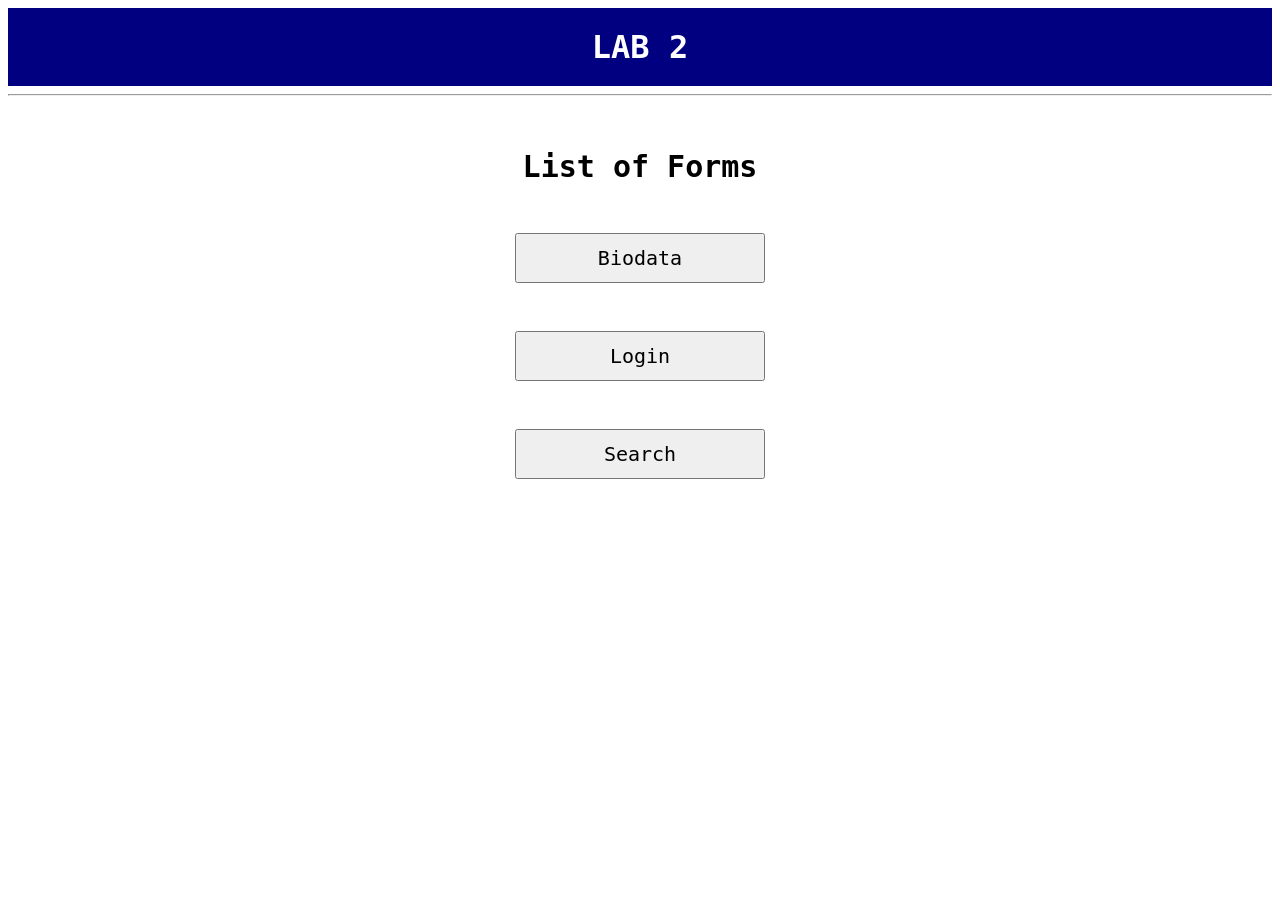
<file: lab-2/index.html>
<!DOCTYPE html>
<html>
<head>

  <title>Searching Form</title>

  <style>
        #header {
            background-color: navy;
            padding: 20px;
            text-align: center;
            font-family: 'Noto Sans Mono', monospace;
        }
        #title {
            color: white;
            margin: 0;
            font-family: 'Noto Sans Mono', monospace;
        }
        #content {
            padding: 20px;
            min-height: 550px;
            font-family: 'Noto Sans Mono', monospace;
            max-width: 400px; 
            margin: 0 auto;
            font-size: 20px;
            text-align: center;
        }
  </style>

</head>
<body>
    <div id="header">
        <h1 id="title">LAB 2</h1>
    </div>

    <hr>
    <div id="content">
        <h2>List of Forms</h2>  
        <br>
        <a href="biodata.html">
            <button style="font-size: 20px; font-family: 'Noto Sans Mono', monospace; height: 50px; width: 250px;">Biodata</button>
        </a>
        <br><br><br>
        <a href="login.html">
            <button style="font-size: 20px; font-family: 'Noto Sans Mono', monospace; height: 50px; width: 250px;">Login</button>
        </a>
        <br><br><br>
        <a href="search.html">
            <button style="font-size: 20px; font-family: 'Noto Sans Mono', monospace; height: 50px; width: 250px;">Search</button>
        </a>
    </div>
</body>
</html>
</file>
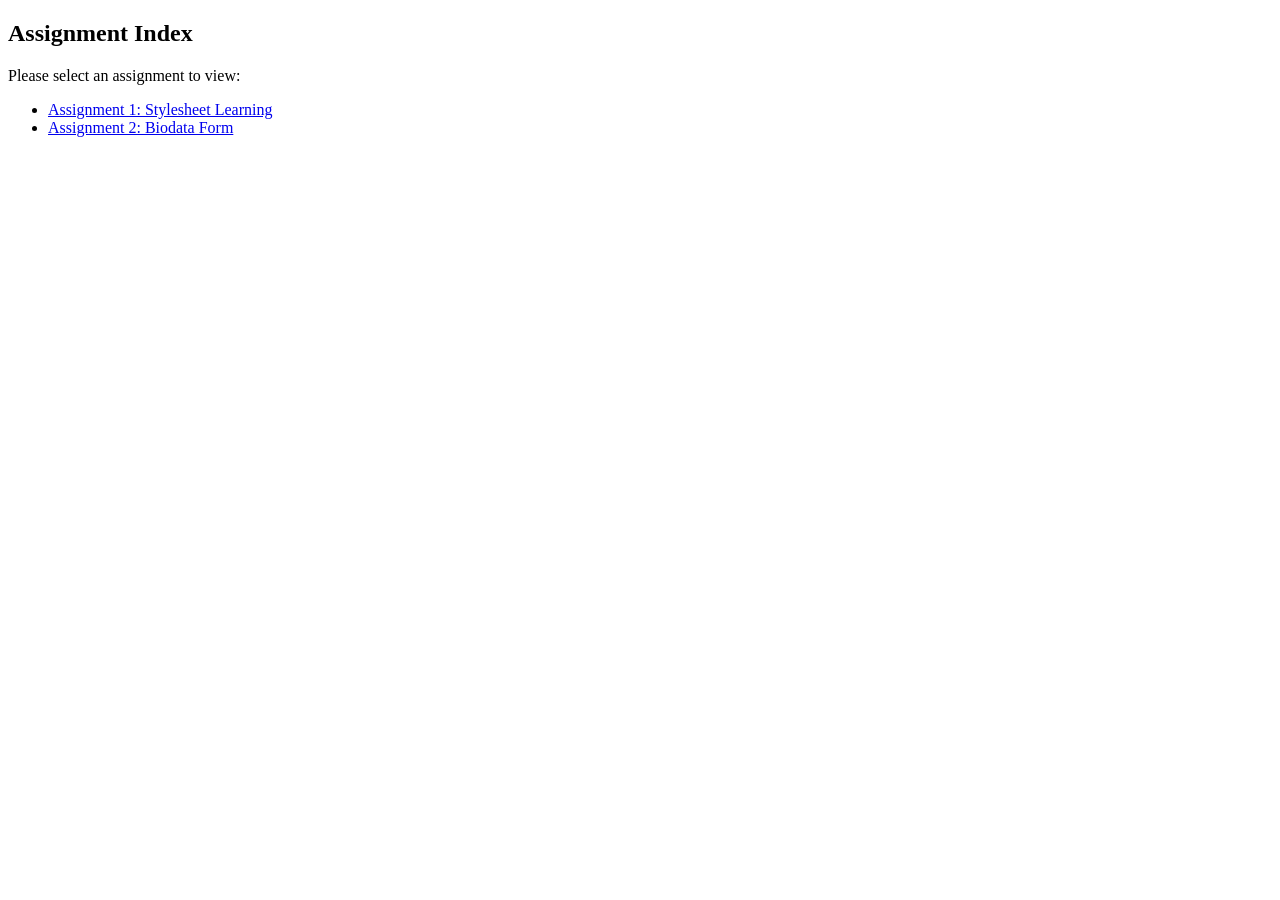
<file: lab-3/index.html>
<!DOCTYPE html>
<html>
<head>
    <title>Assignments Index</title>
</head>
<body>
    <h2>Assignment Index</h2>
    <p>Please select an assignment to view:</p>
    <ul>
        <li><a href="/users/a228896/lab-3/content.php">Assignment 1: Stylesheet Learning</a></li>
        <li><a href="/users/a228896/lab-3/biodata.html">Assignment 2: Biodata Form</a></li>
    </ul>
</body>
</html>
</file>
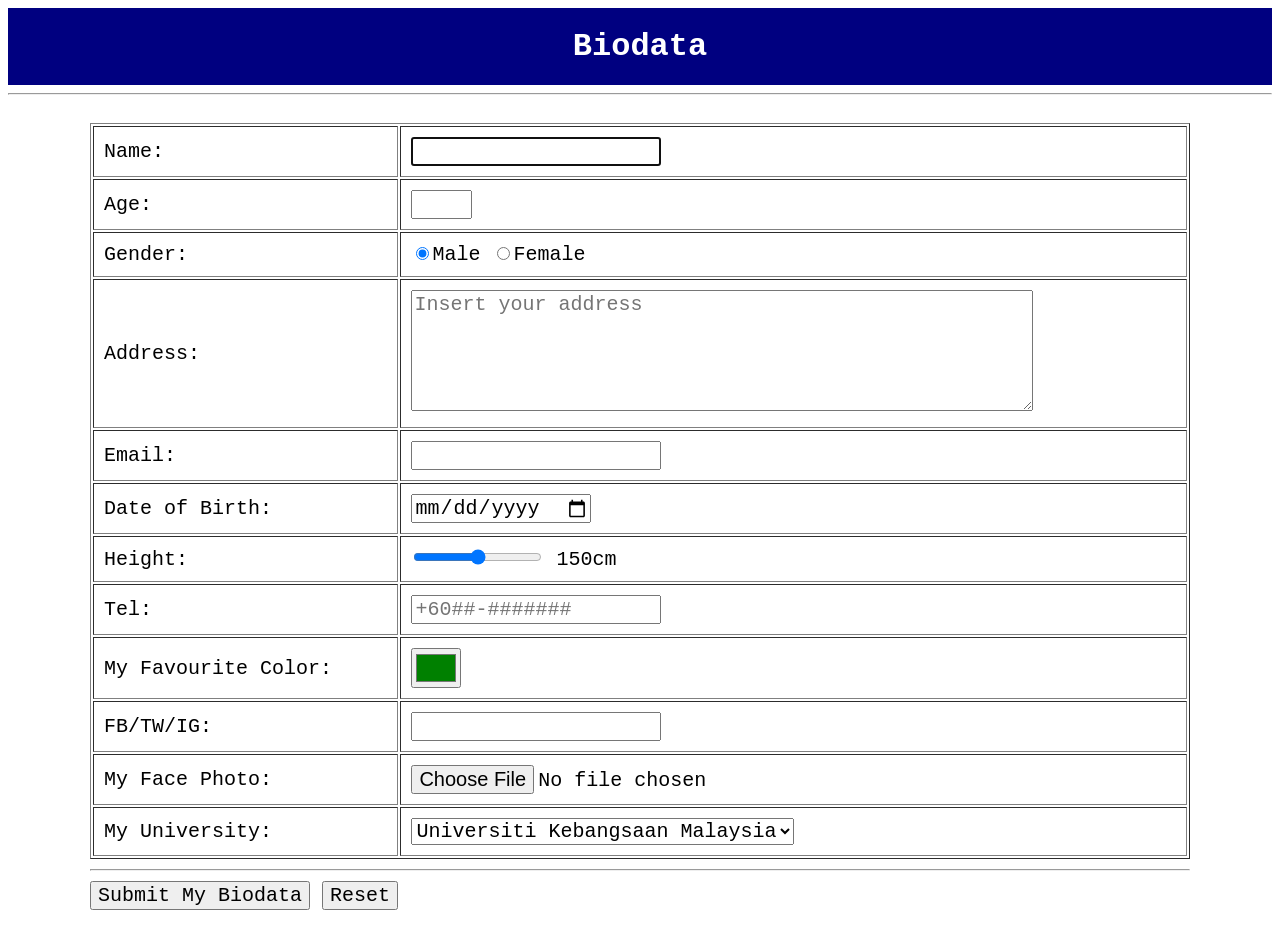
<file: lab-2/biodata.html>
<!--
Matric Number: A228896
Name: Ali Umar bin Hisham Talib
-->
<!DOCTYPE html>
<html>
<head>

  <title>Biodata</title>

  <style>
    #header {
      background-color: navy;
      padding: 20px;
      text-align: center;
      font-family: 'Noto Sans Mono', monospace;
    }
    #title {
      color: white;
      margin: 0;
      font-family: 'Noto Sans Mono', monospace;
    }
    #content {
      padding: 20px;
      min-height: 550px;
      font-family: 'Noto Sans Mono', monospace;
      max-width: 1100px; 
      margin: 0 auto;
      font-size: 20px;
    }
  </style>

</head>
<body>
<div id="header">
  <h1 id="title">Biodata</h1>
</div>
<hr>
<div id="content">
    <form action="http://lrgs.ftsm.ukm.my/users/a123456/lab-2/validate_biodata.php" method="post" enctype="multipart/form-data">
    <table border="1" cellpadding="10" style="width: 100%">
        <tr>
            <td>Name:</td>
            <td><input type="text" name="name" pattern="^[A-Z][a-z]*(\s[A-Z][a-z]*)*$" autofocus required style="font-family: 'Noto Sans Mono', monospace; font-size: 20px;"></td>
        </tr>
        <tr>
            <td>Age:</td>
            <td><input type="number" name="age" min="0" max="100" step="1" required style="font-family: 'Noto Sans Mono', monospace; font-size: 20px;"></td>
            </tr>
        <tr>
            <td>Gender:</td>
            <td><label><input type="radio" name="gender" required value="male" checked>Male</label>  <label><input type="radio" name="gender" value="female" style="font-family: 'Noto Sans Mono', monospace; font-size: 20px;">Female</label></td>
            </tr>
            <tr>
            <td>Address:</td>
            <td><textarea name="address" cols="50" rows="5" placeholder="Insert your address" required style="font-family: 'Noto Sans Mono', monospace; font-size: 20px;"></textarea></td>
            </tr>
        <tr>
            <td>Email:</td>
            <td><input type="email" name="email" pattern=".*ukm.*" title="Email must contain the word 'ukm' (e.g., a123456@siswa.ukm.edu.my)" required style="font-family: 'Noto Sans Mono', monospace; font-size: 20px;"></td>
        </tr>
        <tr>
            <td>Date of Birth:</td>
            <td><input type="date" name="dob" required style="font-family: 'Noto Sans Mono', monospace; font-size: 20px;"></td>
        </tr>
        <tr>
            <td>Height:</td>
            <td><input type="range" name="height" id="heightId" required min = "100" max = "200" value = "150" oninput="outputId.value = heightId.value"> <output id="outputId">150</output>cm</td>
        </tr>
        <tr>
            <td>Tel:</td>
            <td><input type="tel" name="phone" pattern="^(\+60|0060)[0-9\-]+$" title="Phone number must start with +60 or 0060" placeholder="+60##-#######" required style="font-family: 'Noto Sans Mono', monospace; font-size: 20px;"></td>
        </tr>
        <tr>
            <td>My Favourite Color:</td>
            <td><input type="color" name="color" value="#008000" required style="height: 40px;"></td>
        </tr>
        <tr>
            <td>FB/TW/IG:</td>
            <td><input type="url" name="fbtwig" required style="font-family: 'Noto Sans Mono', monospace; font-size: 20px;"></td>
        </tr>
        <tr>
            <td>My Face Photo:</td>
            <td><input type="file" name="photo" accept="image/*" required style="font-family: 'Noto Sans Mono', monospace; font-size: 20px;"></td>
        </tr>
        <tr>
            <td>My University:</td>
            <td>
                <select name="university" required style="font-family: 'Noto Sans Mono', monospace; font-size: 20px;">
                    <option value="UKM" selected>Universiti Kebangsaan Malaysia</option>
                    <option value="UM">Universiti Malaya</option>
                    <option value="UTM">Universiti Teknologi Malaysia</option>
                    <option value="USM">Universiti Sains Malaysia</option>
                    <option value="UPM">Universiti Putra Malaysia</option>
                </select>
            </td>
        </tr>
    </table>
    <input type="hidden" name="matricnum" value="a228896">
    <hr>
    <button type="submit" name="biodata_form" style="font-family: 'Noto Sans Mono', monospace; font-size: 20px;">Submit My Biodata</button>
    <input type="reset" value="Reset" style="font-family: 'Noto Sans Mono', monospace; font-size: 20px;">
    </form>
</div>
</body>
</html>
</file>
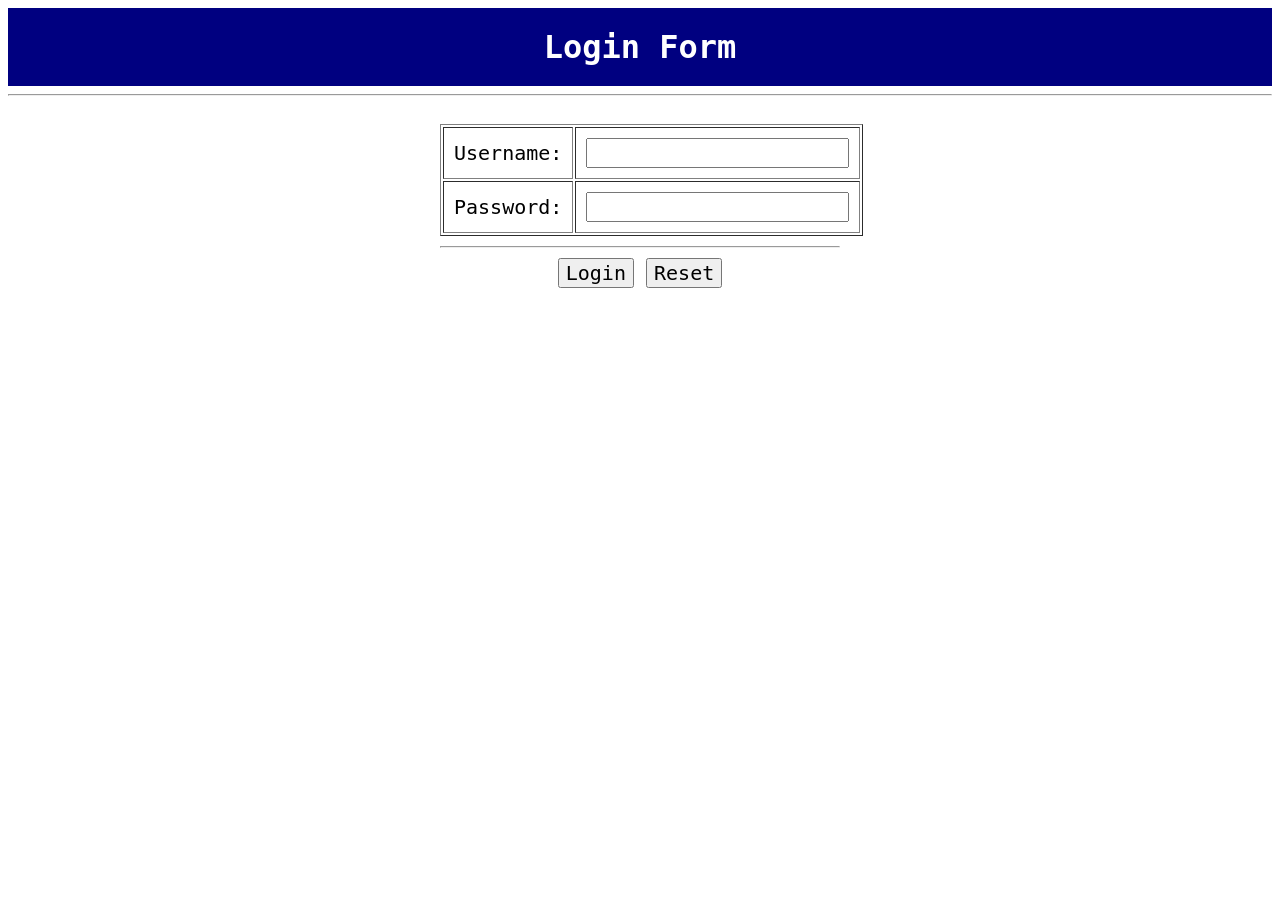
<file: lab-2/login.html>
<!DOCTYPE html>
<html>
<head>
    <title>Login Form</title>

    <style>
    #header {
      background-color: navy;
      padding: 20px;
      text-align: center;
      font-family: 'Noto Sans Mono', monospace;
    }
    #title {
      color: white;
      margin: 0;
      font-family: 'Noto Sans Mono', monospace;
    }
    #content {
      padding: 20px;
      min-height: 550px;
      font-family: 'Noto Sans Mono', monospace;
      max-width: 400px; 
      margin: 0 auto;
      font-size: 20px;
    }
  </style>

</head>
<body>
    <div id="header">
        <h1 id="title">Login Form</h1>
    </div>
<hr>
    <div id="content" style="text-align: center;">
        <form action="http://lrgs.ftsm.ukm.my/users/a123456/lab-2/process_login.php" method="post">
            <table border="1" cellpadding="10" width="100%">
                <tr>
                    <td>Username:</td>
                    <td><input name="username" type="text" required style="font-family: 'Noto Sans Mono', monospace; font-size: 20px;" required></td>
                </tr>
                <tr>
                    <td>Password:</td>
                    <td><input name="password" type="password" required style="font-family: 'Noto Sans Mono', monospace; font-size: 20px;"></td>
                </tr>
            </table>
            <hr>
            <input type="hidden" name="matricnum" value="a228896">
            <input type="submit" value="Login" name="login_form" style="font-family: 'Noto Sans Mono', monospace; font-size: 20px;">
            <input type="reset" value="Reset" style="font-family: 'Noto Sans Mono', monospace; font-size: 20px;">
        </form>
    </div>
</body>
</html>
</file>
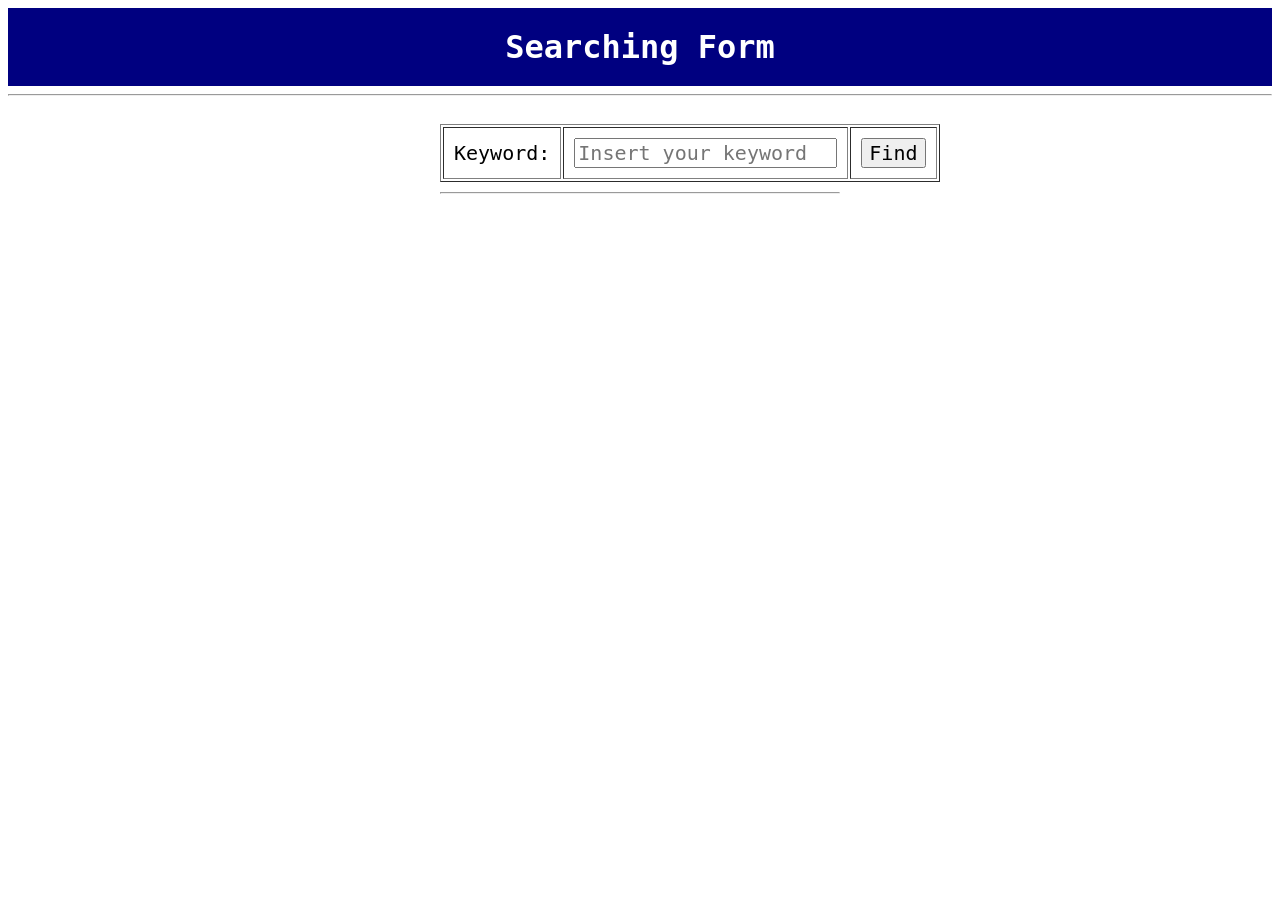
<file: lab-2/search.html>
<!DOCTYPE html>
<html>
<head>

  <title>Searching Form</title>

  <style>
        #header {
        background-color: navy;
        padding: 20px;
        text-align: center;
        font-family: 'Noto Sans Mono', monospace;
        }
        #title {
        color: white;
        margin: 0;
        font-family: 'Noto Sans Mono', monospace;
        }
        #content {
        padding: 20px;
        min-height: 550px;
        font-family: 'Noto Sans Mono', monospace;
        max-width: 400px; 
        margin: 0 auto;
        font-size: 20px;
        }
  </style>

</head>
<body>
    <div id="header">
        <h1 id="title">Searching Form</h1>
    </div>

    <hr>
    <div id="content">
        <form action="http://lrgs.ftsm.ukm.my/users/a123456/lab-2/process_search.php" method="post">
            <table border="1" cellpadding="10">
                <tr>
                    <td>Keyword:</td>
                    <td><input type="search" name="keyword" placeholder="Insert your keyword" required style="font-family: 'Noto Sans Mono', monospace; font-size: 20px;"></td>
                    <td><input type="submit" name="search_form" value="Find" style="font-family: 'Noto Sans Mono', monospace; font-size: 20px;" ></td>
                </tr>
            </table>
        <hr>
            <input type="hidden" name="matricnum" value="a228896">
        </form>
    </div>
</body>
</html>
</file>
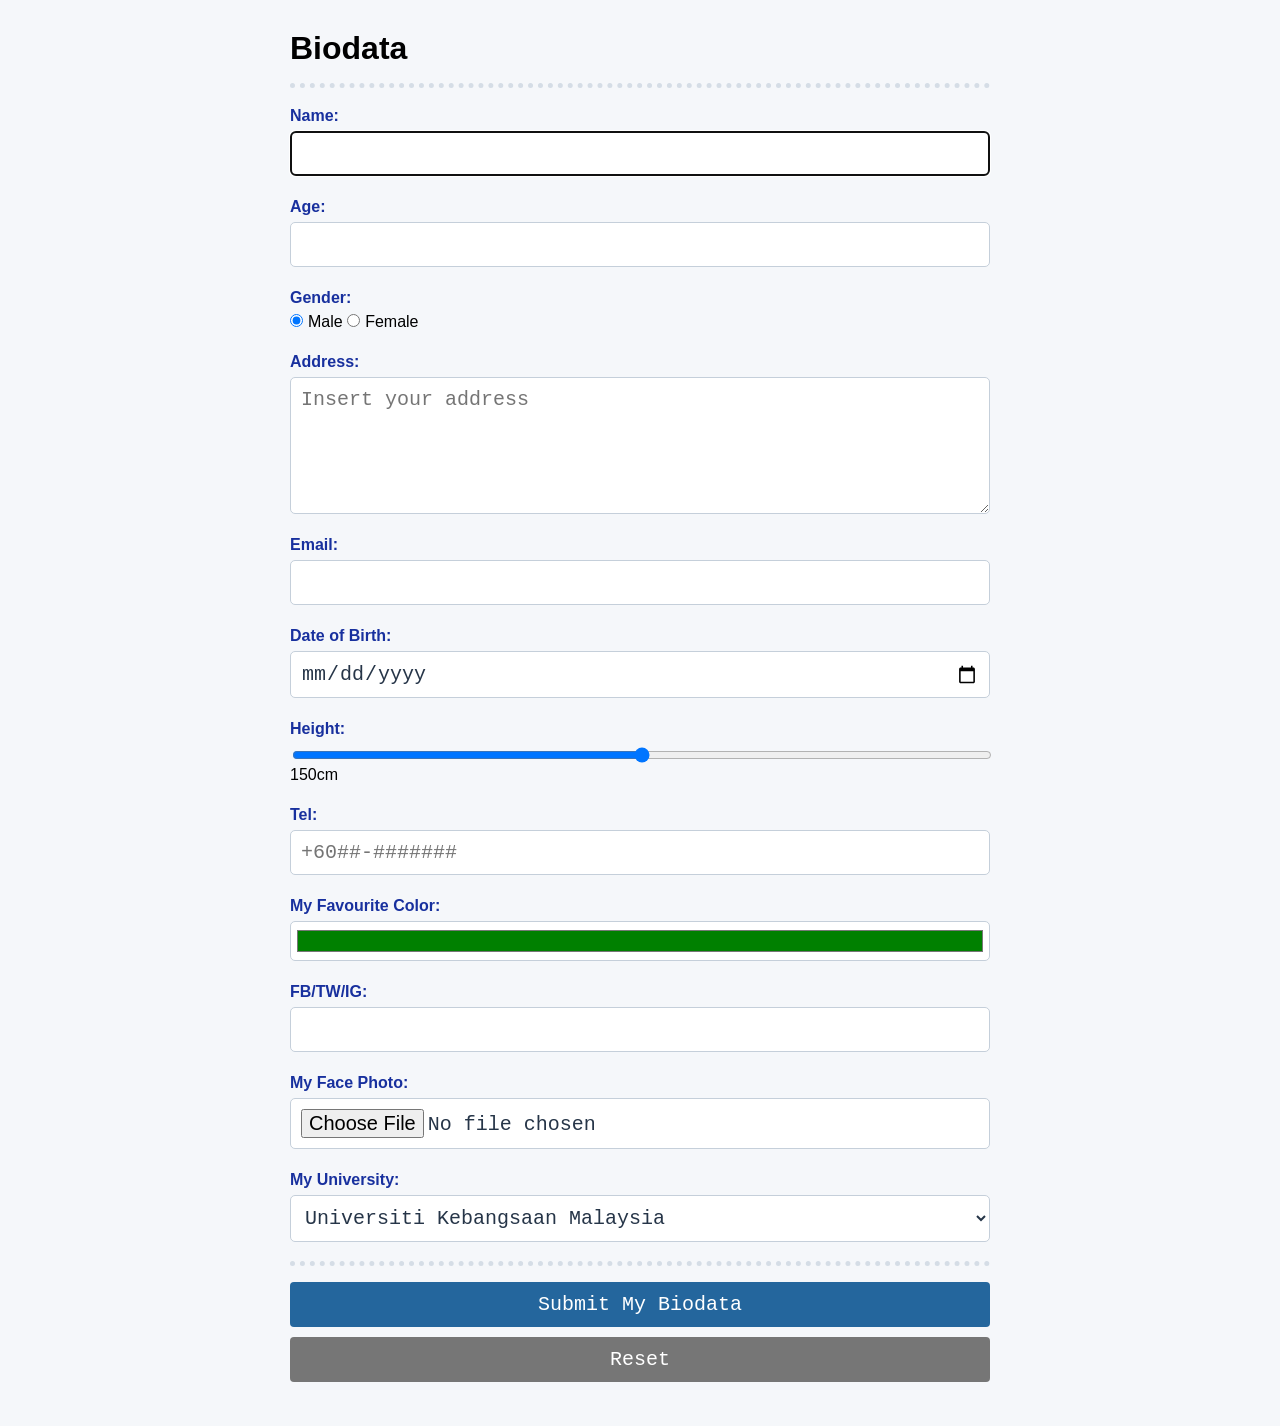
<file: lab-3/biodata.html>
<!--
Matric Number: A228896
Name: Ali Umar bin Hisham Talib
-->
<!DOCTYPE html>
<html>
<head>

  <title>Biodata</title>

  <style>

    * {
        box-sizing: border-box;
    }
    body {
        width: 90%;
        max-width: 700px;
        margin: 30px auto;
        background-color: #f5f7fa;
        font-family: Arial, sans-serif;
    }
    h1 {
        margin-bottom: 8px;
    }
    hr {
        margin: 16px 0;
        border: 0;
        border-top: 5px dotted #d5dde6;
    }
    form table {
        display: block;
        width: 100%;
        border: 0px;
    }
    form table tbody,
    form table tr,
    form table td {
        display: block;
        width: 100%;
    }
    form table tr {
        margin-bottom: 16px;
    }
    form table td {
      padding: 3px 0;
      border: 0;
    }
    form table td:first-child {
      color: #18309e;
      font-weight: bold;
    }
    form table input:not([type="radio"]),
    form table textarea,
    form table select {
        display: block;
        width: 100%;
        padding: 10px;
        border: 1px solid #c5cfda;
        border-radius: 5px;
        background-color: #fff;
        color: #263548;
        font: inherit;
    }
    form table textarea {
      min-height: 110px;
      resize: vertical;
    }
    form table input[type="radio"] {
      margin: 0 5px 0 0;
    }
 
    form table input[type="radio"] + label {
      margin-right: 18px;
    }
    form table input[type="color"] {
      height: 44px;
      padding: 4px;
    }
    form table input[type="range"] {
      padding: 0;
    }
    form button,
    form input[type="reset"] {
        display: block;
        width: 100%;
        margin: 10px 0;
        padding: 11px;
        border: 0;
        border-radius: 4px;
        color: #fff;
        background-color: #24669d;
        font: inherit;
        cursor: pointer;
    }
    form button:hover {
      background-color: #174265;  /* pick a darker color */
    }
    form input[type="reset"] {
        background-color: rgb(118, 118, 118);  /* pick an appropriate color */
    }
    form input[type="reset"]:hover {
      background-color: rgb(59, 59, 59);  /* pick a darker color */
    }


  </style>

</head>
<body>
<div id="header">
  <h1 id="title">Biodata</h1>
</div>
<hr>
<div id="content">
    <form action="http://lrgs.ftsm.ukm.my/users/a123456/lab-2/validate_biodata.php" method="post" enctype="multipart/form-data">
    <table border="1" cellpadding="10" style="width: 100%">
        <tr>
            <td>Name:</td>
            <td><input type="text" name="name" pattern="^[A-Z][a-z]*(\s[A-Z][a-z]*)*$" autofocus required style="font-family: 'Noto Sans Mono', monospace; font-size: 20px;"></td>
        </tr>
        <tr>
            <td>Age:</td>
            <td><input type="number" name="age" min="0" max="100" step="1" required style="font-family: 'Noto Sans Mono', monospace; font-size: 20px;"></td>
            </tr>
        <tr>
            <td>Gender:</td>
            <td><label><input type="radio" name="gender" required value="male" checked>Male</label>  <label><input type="radio" name="gender" value="female" style="font-family: 'Noto Sans Mono', monospace; font-size: 20px;">Female</label></td>
            </tr>
            <tr>
            <td>Address:</td>
            <td><textarea name="address" cols="50" rows="5" placeholder="Insert your address" required style="font-family: 'Noto Sans Mono', monospace; font-size: 20px;"></textarea></td>
            </tr>
        <tr>
            <td>Email:</td>
            <td><input type="email" name="email" pattern=".*ukm.*" title="Email must contain the word 'ukm' (e.g., a123456@siswa.ukm.edu.my)" required style="font-family: 'Noto Sans Mono', monospace; font-size: 20px;"></td>
        </tr>
        <tr>
            <td>Date of Birth:</td>
            <td><input type="date" name="dob" required style="font-family: 'Noto Sans Mono', monospace; font-size: 20px;"></td>
        </tr>
        <tr>
            <td>Height:</td>
            <td><input type="range" name="height" id="heightId" required min = "100" max = "200" value = "150" oninput="outputId.value = heightId.value"> <output id="outputId">150</output>cm</td>
        </tr>
        <tr>
            <td>Tel:</td>
            <td><input type="tel" name="phone" pattern="^(\+60|0060)[0-9\-]+$" title="Phone number must start with +60 or 0060" placeholder="+60##-#######" required style="font-family: 'Noto Sans Mono', monospace; font-size: 20px;"></td>
        </tr>
        <tr>
            <td>My Favourite Color:</td>
            <td><input type="color" name="color" value="#008000" required style="height: 40px;"></td>
        </tr>
        <tr>
            <td>FB/TW/IG:</td>
            <td><input type="url" name="fbtwig" required style="font-family: 'Noto Sans Mono', monospace; font-size: 20px;"></td>
        </tr>
        <tr>
            <td>My Face Photo:</td>
            <td><input type="file" name="photo" accept="image/*" required style="font-family: 'Noto Sans Mono', monospace; font-size: 20px;"></td>
        </tr>
        <tr>
            <td>My University:</td>
            <td>
                <select name="university" required style="font-family: 'Noto Sans Mono', monospace; font-size: 20px;">
                    <option value="UKM" selected>Universiti Kebangsaan Malaysia</option>
                    <option value="UM">Universiti Malaya</option>
                    <option value="UTM">Universiti Teknologi Malaysia</option>
                    <option value="USM">Universiti Sains Malaysia</option>
                    <option value="UPM">Universiti Putra Malaysia</option>
                </select>
            </td>
        </tr>
    </table>
    <input type="hidden" name="matricnum" value="a228896">
    <hr>
    <button type="submit" name="biodata_form" style="font-family: 'Noto Sans Mono', monospace; font-size: 20px;">Submit My Biodata</button>
    <input type="reset" value="Reset" style="font-family: 'Noto Sans Mono', monospace; font-size: 20px;">
    </form>
</div>
</body>
</html>
</file>
